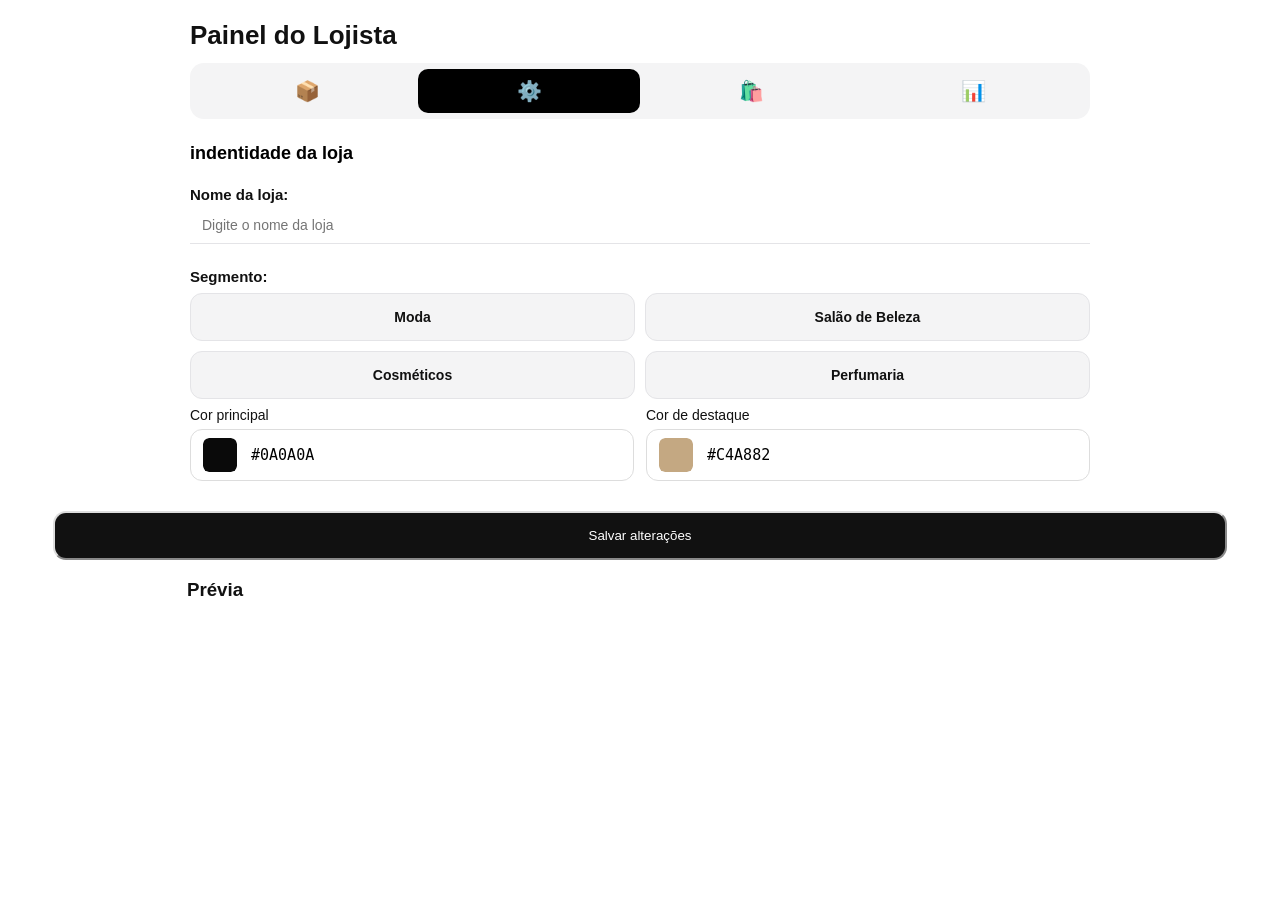
<file: configu.html>
<!DOCTYPE html>
<html lang="en">
<head>
    <meta charset="UTF-8">

    <meta name="viewport" content="width=device-width, initial-scale=1.0">
    <title>Indentidade da loja</title>
    <link rel="stylesheet" href="css/configu.css">
</head>
<body>
    <div class="PainelDoLojista">
    <h1>Painel do Lojista</h1>
  </div>
    
    <!-- Navegação entre telas do lojista -->
  <div class="divBarraNavegacao">
    <nav class="barra-nav">
      <a href="estoque.html" class="icone-estoque">📦</a>
      <a href="configu.html" class="icone-configuracao">⚙️</a>
      <a href="produtosCadastro.html" class="icone-cadastro">🛍️</a>
      <a href="dados.html" class="icone-dados">📊</a>
    </nav>
  </div>
  <h3 id="indentidadeTitulo">
            indentidade da loja
        </h3>
        <!--aqui tem a costomização da loja-->
        <div class="InputIndentidade">
            <label for="Nome da loja" id="nomeLoja">Nome da loja:</label>
         <input type="text" id="NomeLOJA" name="Nome" placeholder="Digite o nome da loja">
        </div>
        <!--escolher sobre oq a loja é-->
        <label for="segmento" id="Segmento">Segmento:</label>
         <div class="InputSegmento">
            

         <button id="Moda">Moda</button>
         <button id="SalaodeBeleza">Salão de Beleza</button>
         <br>
         <button id="Cosmeticos">Cosméticos</button>
         <button id="Perfumaria">Perfumaria</button>
        </div>
      <!--escolher cor da loja-->
        <div class="grid-cores">
  <div class="campo-cor">
    <label for="cor-principal">Cor principal</label>
    <div class="linha-cor">
      <input type="color" id="cor-principal" value="#0a0a0a">
      <input type="text" id="cor-principal-hex" value="#0A0A0A" maxlength="7">
    </div>
  </div>

  <div class="campo-cor">
    <label for="cor-destaque">Cor de destaque</label>
    <div class="linha-cor">
      <input type="color" id="cor-destaque" value="#c4a882">
      <input type="text" id="cor-destaque-hex" value="#C4A882" maxlength="7">
    </div>
  </div>
</div>
    
      <button id="SalvarBotaoconfigu"> Salvar alterações</button>
    
      <div class="previaLoja">
        <h3 id="previaTitulo">Prévia</h3>
      </div>
      <script src="js/painel.js"></script>
</body>
</html>
</file>
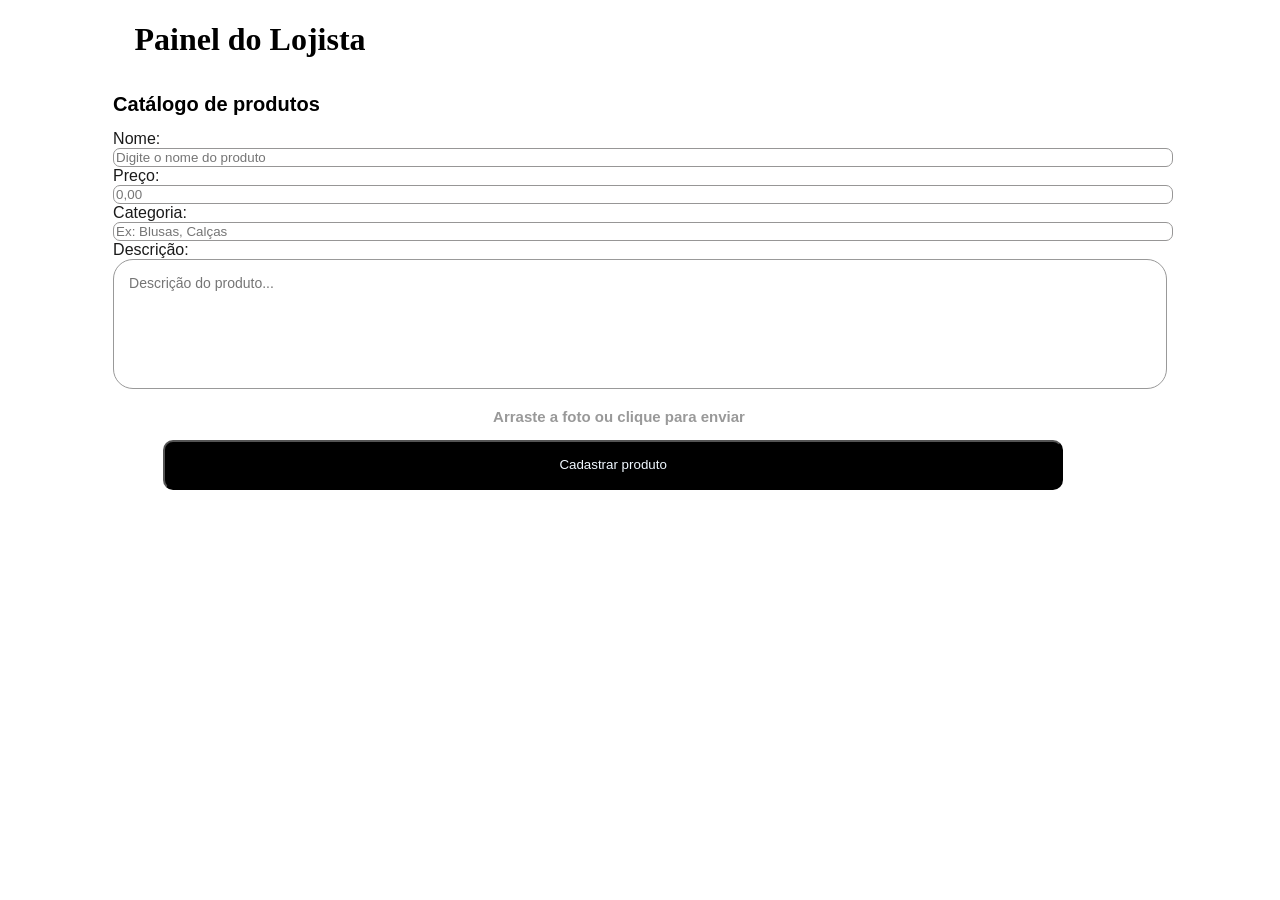
<file: painel.html>
<!-- Painel do lojista,  Área administrativa da loja -->
 <!DOCTYPE html>
 <html lang="en">
 <head>
    <meta charset="UTF-8">
    <meta name="viewport" content="width=device-width, initial-scale=1.0">
    <link rel="stylesheet" href="css/painel.css">
    <title>Painel</title>
 </head>
 <body>
   <div class="Painel">
      <h1 id="">Painel do Lojista</h1>
   </div>
    <!--Parte para cadastrar os produtos da loja-->
    <div class="CadastroProduto">

        <h1 id="TituloCatalogo">Catálogo de produtos</h1>
        <label for="nome" id="nome">Nome:</label>
        <input type="text" id="NomeProduto" name="NomeProduto" placeholder="Digite o nome do produto">

        <label for="preco" id="preco">Preço:</label>
        <input type="number" id="PrecoProduto" name="PrecoProduto" placeholder="0,00">

        <label for="categoria" id="categoria">Categoria:</label>
        <input type="text" id="CategoriaProduto" name="categoriaProduto" placeholder="Ex: Blusas, Calças">

     <label for="DescricaoProduto" id="descricao">Descrição:</label>
<textarea id="DescricaoProduto" name="DescricaoProduto" placeholder="Descrição do produto..."></textarea>
      <h3 id="AvisoFotos">Arraste a foto ou clique para enviar</h3>
      <button id="CadastrarprodutoBotão">Cadastrar produto</button>
</div>
 </body>
 </html>
</file>
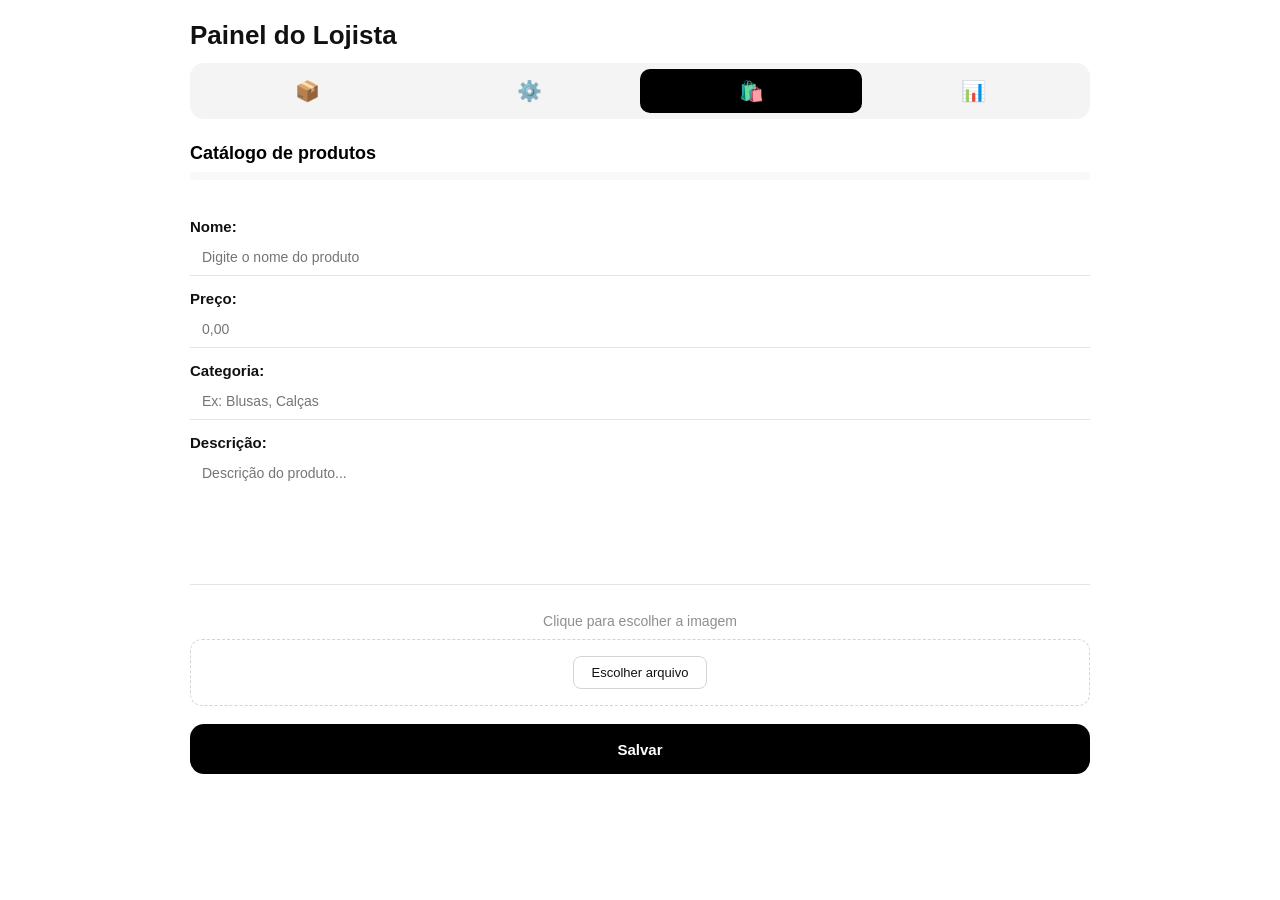
<file: produtosCadastro.html>
<!DOCTYPE html>
<html lang="pt-BR">
<head>
  <meta charset="UTF-8">
  <meta name="viewport" content="width=device-width, initial-scale=1.0">
  <link rel="stylesheet" href="css/produtoscadastro.css">
  <title>Painel</title>
</head>
<body>
  <!-- Painel do lojista, área administrativa da loja -->
  <div class="Painel">
    <h1>Painel do Lojista</h1>
  </div>

  <!-- Navegação entre telas do lojista -->
  <div class="divBarraNavegacao">
    <nav class="barra-nav">
      <a href="estoque.html" class="icone-estoque">📦</a>
      <a href="configu.html" class="icone-configuracao">⚙️</a>
      <a href="produtosCadastro.html" class="icone-cadastro">🛍️</a>
      <a href="dados.html" class="icone-dados">📊</a>
    </nav>
  </div>

  <h1 id="TituloCatalogo">Catálogo de produtos</h1>

  <!-- Fotos dos produtos e descrições -->
  <div class="catalogoProdutos">
    <div id="fila">
      <!-- os produtos cadastrados aparecem aqui pelo JS -->
    </div>
  </div>

  <!-- Parte para cadastrar os produtos da loja -->
  <div class="CadastroProduto">
    <label for="NomeProduto" id="nome">Nome:</label>
    <input type="text" id="NomeProduto" name="NomeProduto" placeholder="Digite o nome do produto">

    <label for="PrecoProduto" id="preco">Preço:</label>
    <input type="number" id="PrecoProduto" name="PrecoProduto" placeholder="0,00" step="0.01" min="0">

    <label for="CategoriaProduto" id="categoria">Categoria:</label>
    <input type="text" id="CategoriaProduto" name="CategoriaProduto" placeholder="Ex: Blusas, Calças">

    <label for="DescricaoProduto" id="descricao">Descrição:</label>
    <textarea id="DescricaoProduto" name="DescricaoProduto" placeholder="Descrição do produto..."></textarea>

    <h3 id="AvisoFotos">Clique para escolher a imagem</h3>

    <!-- Botão para escolher a foto -->
    <div class="area-imagem">
      <label for="inputImagem" class="botao-imagem">Escolher arquivo</label>
      <input type="file" id="inputImagem" accept="image/*" style="display: none;">
    </div>

    <br>
    <button type="button" id="btnCadastrar">Salvar</button>
  </div>

  <script src="js/painel.js"></script>
</body>
</html>
</file>
<file: css/configu.css>
* {
  box-sizing: border-box;
}

body {
  margin: 0;
  min-height: 100vh;
  display: flex;
  flex-direction: column;
  align-items: center;
  justify-content: flex-start;
  background: #fff;
  color: #111;
  font-family: Arial, Helvetica, sans-serif;
  padding: 0 16px 40px;
}

.PainelDoLojista {
  width: 900px;
  max-width: 100%;
}

.PainelDoLojista h1 {
  font-size: 26px;
  font-weight: 700;
  margin: 20px 0 12px;
  text-align: left;
}

.divBarraNavegacao {
  width: 900px;
  max-width: 100%;
}

.barra-nav {
  display: flex;
  justify-content: space-between;
  align-items: center;
  background: #f4f4f5;
  border: none;
  border-radius: 14px;
  padding: 6px;
  width: 100%;
  margin: 0 0 16px;
}

.barra-nav a {
  flex: 1;
  text-align: center;
  text-decoration: none;
  font-size: 20px;
  padding: 10px 0;
  border-radius: 10px;
  transition: background-color 0.2s ease;
}

.barra-nav a:hover {
  background-color: #e4e4e7;
  transform: none;
}

/* aba da página atual (configurações) fica preta */
.barra-nav .icone-configuracao {
  background-color: #000;
}

.icone-estoque,
.icone-configuracao,
.icone-cadastro,
.icone-dados {
  text-decoration: none;
}

/* ---------- Título ---------- */
#indentidadeTitulo {
  width: 900px;
  max-width: 100%;
  font-family: Arial, Helvetica, sans-serif;
  font-size: 18px;
  font-weight: 700;
  color: #000;
  text-align: left;
  margin: 8px 0 8px;
}

/* ---------- Nome da loja ---------- */
.InputIndentidade {
  width: 900px;
  max-width: 100%;
}

#nomeLoja {
  display: block;
  margin: 14px 0 4px;
  color: #111;
  font-size: 15px;
  font-weight: 600;
  font-family: Arial, Helvetica, sans-serif;
}

#NomeLOJA {
  width: 100%;
  height: auto;
  padding: 10px 12px;
  border: none;
  border-bottom: 1px solid #e4e4e7;
  border-radius: 0;
  background: #fff;
  font-family: Arial, Helvetica, sans-serif;
  font-size: 14px;
  outline: none;
  transition: border-color 0.2s ease;
}

#NomeLOJA:focus {
  border-bottom-color: #000;
}

/* ---------- Segmento ---------- */
#Segmento {
  display: block;
  width: 900px;
  max-width: 100%;
  margin: 24px 0 8px;
  color: #111;
  font-size: 15px;
  font-weight: 600;
  font-family: Arial, Helvetica, sans-serif;
}

.InputSegmento {
  width: 900px;
  max-width: 100%;
  display: grid;
  grid-template-columns: 1fr 1fr;
  gap: 10px;
}

.InputSegmento br {
  display: none;
}

.InputSegmento button {
  width: 100%;
  height: 48px;
  margin: 0;
  background-color: #f4f4f5;
  color: #111;
  border: 1px solid #e4e4e7;
  border-radius: 12px;
  font-size: 14px;
  font-weight: 600;
  font-family: Arial, Helvetica, sans-serif;
  cursor: pointer;
  transition: all 0.2s ease;
}

.InputSegmento button:hover {
  background-color: #000;
  color: #fff;
  border-color: #000;
}

.grid-cores {
  display: grid;
  grid-template-columns: 1fr 1fr;
  gap: 12px;
  width: 100%;
  margin-top: 8px;
}

.campo-cor { width: 100%; }

.campo-cor label {
  display: block;
  margin-bottom: 6px;
  font-size: 14px;
}

.linha-cor {
  display: flex;
  align-items: center;
  gap: 12px;
  width: 100%;
  box-sizing: border-box;
  padding: 8px 12px;
  border: 1px solid #ddd;
  border-radius: 12px;
  background: #fff;
}

input[type="color"] {
  -webkit-appearance: none;
  appearance: none;
  width: 34px;
  height: 34px;
  padding: 0;
  border: none;
  border-radius: 6px;
  background: none;
  cursor: pointer;
}
input[type="color"]::-webkit-color-swatch-wrapper { padding: 0; }
input[type="color"]::-webkit-color-swatch { border: none; border-radius: 6px; }
input[type="color"]::-moz-color-swatch { border: none; border-radius: 6px; }

.linha-cor input[type="text"] {
  flex: 1;
  min-width: 0;
  border: none;
  outline: none;
  background: transparent;
  font-family: ui-monospace, Consolas, monospace;
  font-size: 15px;
  text-transform: uppercase;
}

/* No celular, um embaixo do outro */
@media (max-width: 560px) {
  .grid-cores { grid-template-columns: 1fr; }
}

.grid-cores {
  max-width: 900px;
  margin: 8px auto 0;
  box-sizing: border-box;
}

.linha-cor {
  box-sizing: border-box;
}

#SalvarBotaoconfigu{
  background-color: #111;
  color: #fff;
  border-color: #ddd;
  border-radius: 13px;
  padding: 15px;
  margin-top: 30px;
  width: 94%;
  font-family:'Lucida Sans', 'Lucida Sans Regular', 'Lucida Grande', 'Lucida Sans Unicode', Geneva, Verdana, sans-serif;
}

#previaTitulo{
    font-family: Arial, Helvetica, sans-serif;
    margin-right: 850px;
}
/* ---------- Nome da Loja ---------- */
#aquiNomeLoja{
font-family: "Segoe UI", Tahoma, Geneva, Verdana, sans-serif;
color:#000;
}
</file>
<file: css/painel.css>
body{
   margin: 0;
  min-height: 100vh;
  display: flex;
  flex-direction: column;   
  align-items: center;      
  justify-content: flex-start;
}
#textoPainel{
  font-family: 'Gill Sans', 'Gill Sans MT', Calibri, 'Trebuchet MS', sans-serif;
  margin-top: 0;
}

.CadastroProduto{
    color:rgb(93, 92, 92);
}

#nome,#preco,#categoria,#descricao{
  color:rgb(26, 26, 26);
  font-family: 'Franklin Gothic Medium', 'Arial Narrow', Arial, sans-serif;

}

#TituloCatalogo{
  color: black;
  font-family:'Lucida Sans', 'Lucida Sans Regular', 'Lucida Grande', 'Lucida Sans Unicode', Geneva, Verdana, sans-serif;
  font-size: 20px;
}

#NomeProduto, #PrecoProduto, #CategoriaProduto, #DescricaoProduto{
  border-radius: 7px;
  border: 1px solid #979696;
  width: 100%;
  font-family: Arial, Helvetica, sans-serif;

}
#DescricaoProduto {
  width: 100%;
  height: 130px;            
  box-sizing: border-box;
  padding: 15px 60px;        
  border: 1px solid #999;
  border-radius: 20px;       
  font-size: 14px;
  resize: none;
  outline: none;
  padding-left: 15px;
}
#AvisoFotos{
  color:#999;
  font-size: 15px;
  font-family: Arial, Helvetica, sans-serif;
  margin-left: 380px;
}
#CadastrarprodutoBotão{
  background-color: black;
  color:aliceblue;
  border-radius: 10px;
   width: 900px;
  height: 50px;
  display: block;
  margin-left: 50px;
}

.Painel{
  margin-right: 780px;
}
</file>
<file: css/produtoscadastro.css>
* {
  box-sizing: border-box;
}

body {
  margin: 0;
  min-height: 100vh;
  display: flex;
  flex-direction: column;
  align-items: center;
  justify-content: flex-start;
  background: #fff;
  color: #111;
  font-family: Arial, Helvetica, sans-serif;
  padding: 0 16px 40px;
}

/* ---------- Topo ---------- */
.Painel {
  width: 900px;
  max-width: 100%;
}

.Painel h1 {
  font-size: 26px;
  font-weight: 700;
  margin: 20px 0 12px;
  text-align: left;
}

#textoPainel {
  font-family: Arial, Helvetica, sans-serif;
  margin-top: 0;
}

/* ---------- Navegação ---------- */
.divBarraNavegacao {
  width: 900px;
  max-width: 100%;
}

.barra-nav {
  display: flex;
  justify-content: space-between;
  align-items: center;
  background: #f4f4f5;
  border: none;
  border-radius: 14px;
  padding: 6px;
  width: 100%;
  margin: 0 0 16px;
  box-shadow: none;
}

.barra-nav a {
  flex: 1;
  text-align: center;
  text-decoration: none;
  font-size: 20px;
  padding: 10px 0;
  border-radius: 10px;
  transition: background-color 0.2s ease;
}

.barra-nav a:hover {
  background-color: #e4e4e7;
  transform: none;
}

.barra-nav .icone-cadastro {
  background-color: #000;
}

.icone-estoque,
.icone-configuracao,
.icone-cadastro,
.icone-dados {
  text-decoration: none;
}

/* ---------- Catálogo ---------- */
#TituloCatalogo {
  color: #000;
  font-family: Arial, Helvetica, sans-serif;
  font-size: 18px;
  font-weight: 700;
  text-align: left;
  margin: 8px 0 8px;
}

#TituloCatalogo,
.catalogoProdutos {
  width: 900px;
  max-width: 100%;
}

.catalogoProdutos {
  background: #f8f8f9;
  border-radius: 12px;
  padding: 4px;
}

#fila {
  display: flex;
  flex-direction: column;
  gap: 2px;
  max-width: 100%;
}

.produto {
  display: flex;
  align-items: center;
  gap: 14px;
  padding: 10px 12px;
  background: transparent;
  border-radius: 10px;
  transition: background-color 0.2s ease;
}

.produto:hover {
  background: #efeff1;
}

.produto img {
  width: 48px;
  height: 48px;
  object-fit: cover;
  border-radius: 8px;
  background: #e5e5ea;
  flex-shrink: 0;
}

.produto-info {
  display: flex;
  flex-direction: column;
  flex: 1;
  min-width: 0;
}

.produto-nome {
  font-size: 15px;
  font-weight: 600;
  color: #111;
  white-space: nowrap;
  overflow: hidden;
  text-overflow: ellipsis;
}

.produto-categoria {
  font-size: 13px;
  color: #8e8e93;
}

.produto-valores {
  display: flex;
  flex-direction: column;
  align-items: flex-end;
  flex-shrink: 0;
}

.produto-preco {
  font-size: 15px;
  font-weight: 700;
  color: #111;
}

.produto-vendas {
  font-size: 12px;
  color: #8e8e93;
}

/* ---------- Cadastro ---------- */
.CadastroProduto {
  color: #111;
  width: 900px;
  max-width: 100%;
  margin-top: 24px;
}

#nome, #preco, #categoria, #descricao {
  display: block;
  margin: 14px 0 4px;
  color: #111;
  font-size: 15px;
  font-weight: 600;
  font-family: Arial, Helvetica, sans-serif;
}

#NomeProduto, #PrecoProduto, #CategoriaProduto, #DescricaoProduto {
  width: 100%;
  padding: 10px 12px;
  border: none;
  border-bottom: 1px solid #e4e4e7;
  border-radius: 0;
  background: #fff;
  font-family: Arial, Helvetica, sans-serif;
  font-size: 14px;
  outline: none;
  transition: border-color 0.2s ease;
}

#NomeProduto:focus,
#PrecoProduto:focus,
#CategoriaProduto:focus,
#DescricaoProduto:focus {
  border-bottom-color: #000;
}

#DescricaoProduto {
  height: 130px;
  resize: none;
}


#AvisoFotos {
  color: #8e8e93;
  font-size: 14px;
  font-weight: normal;
  font-family: Arial, Helvetica, sans-serif;
  text-align: center;
  margin: 24px 0 10px;
}

.area-imagem {
  text-align: center;
  border: 1px dashed #d4d4d8;
  border-radius: 12px;
  padding: 16px;
}

.botao-imagem {
  display: inline-block;
  padding: 8px 18px;
  border: 1px solid #d4d4d8;
  border-radius: 8px;
  background: #fff;
  cursor: pointer;
  font-size: 13px;
  font-family: Arial, Helvetica, sans-serif;
  transition: background-color 0.2s ease;
}

.botao-imagem:hover {
  background: #f0f0f0;
}


#btnCadastrar,
#CadastrarprodutoBotão {
  display: block;
  width: 100%;
  height: 50px;
  margin: 0 auto;
  background-color: #000;
  color: #fff;
  border: none;
  border-radius: 14px;
  font-size: 15px;
  font-weight: 700;
  cursor: pointer;
  transition: background-color 0.2s ease;
}

#btnCadastrar:hover,
#CadastrarprodutoBotão:hover {
  background-color: #333;
}
</file>
